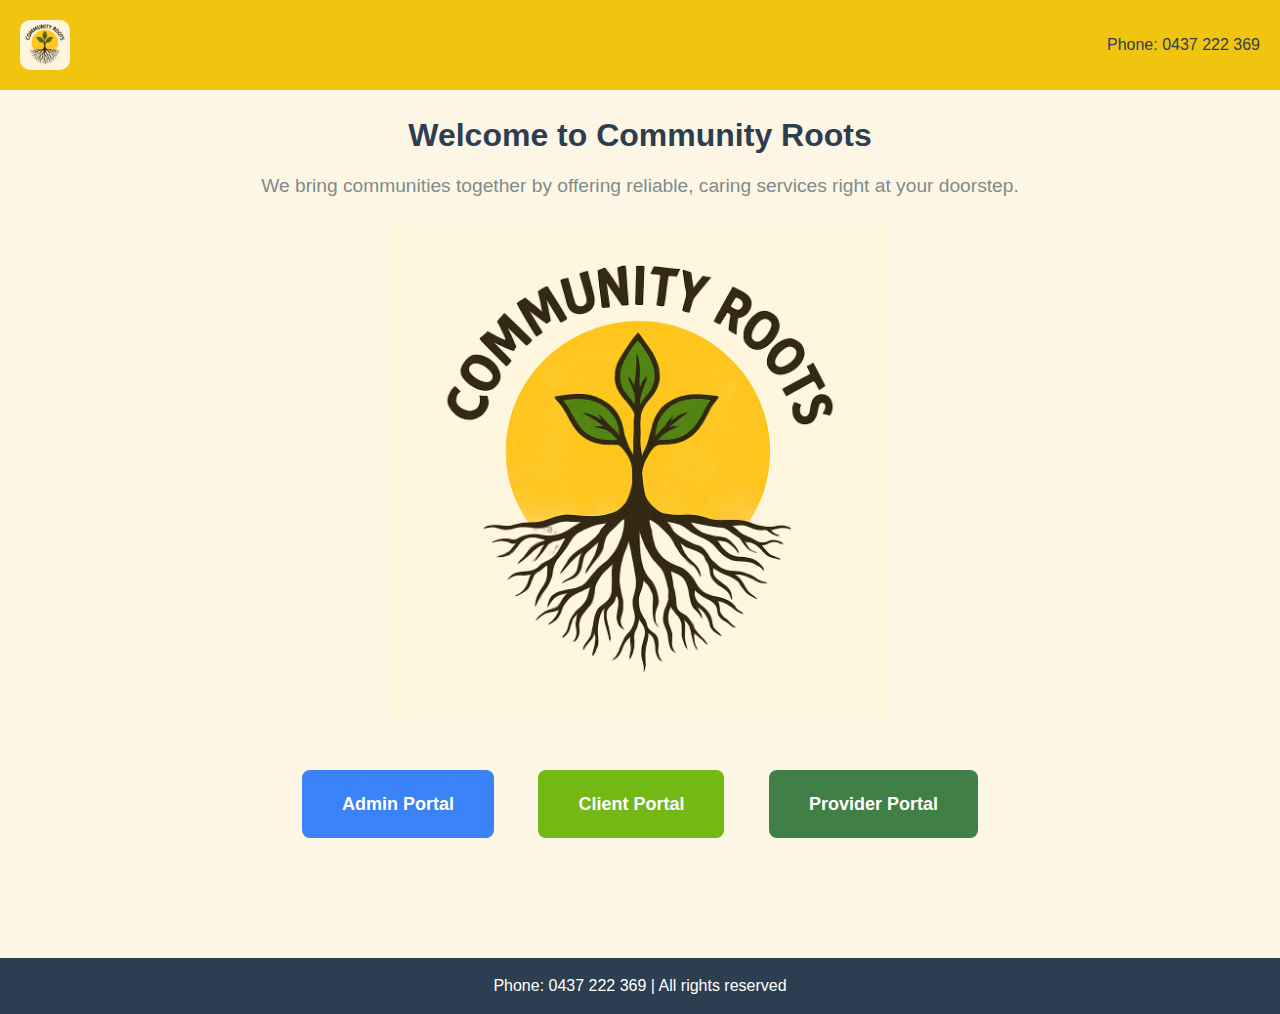
<file: wwwroot/index.html>
<!DOCTYPE html>
<html lang="en">
  <head>
    <meta charset="UTF-8" />
    <meta name="viewport" content="width=device-width, initial-scale=1.0" />
    <title>Community Roots</title>
    <style>
      /* Resetting margins and paddings */
      * {
        margin: 0;
        padding: 0;
        box-sizing: border-box;
      }

      /* Basic styling for the body */
      body {
        font-family: Arial, sans-serif;
        line-height: 1.6;
        color: #333;
        background-color: #fef6e4;
      }

      /* Header Section */
      header {
        display: flex;
        justify-content: space-between;
        align-items: center;
        padding: 20px;
        background-color: #f1c40f;
      }

      header img {
        height: 50px;
        border-radius: 10px;
      }

      header .mission {
        font-size: 1.5rem;
        color: #2c3e50;
        font-weight: bold;
        text-align: center;
        flex-grow: 1;
      }

      header .contact {
        font-size: 1rem;
        color: #2c3e50;
      }

      /* Main Section */
      .main {
        padding: 20px;
        text-align: center;
      }

      .main h1 {
        font-size: 2rem;
        margin-bottom: 10px;
        color: #2c3e50;
      }

      .main p {
        font-size: 1.2rem;
        margin-bottom: 20px;
        color: #7f8c8d;
      }

      .cta-btn {
        background-color: #27ae60;
        color: white;
        padding: 10px 20px;
        font-size: 1.2rem;
        text-decoration: none;
        border-radius: 5px;
      }

      .cta-btn:hover {
        background-color: #2ecc71;
      }

      /* Image Section */
      .image-section {
        margin: 20px 0;
      }

      .image-section img {
        width: 100%;
        max-width: 500px;
        height: auto;
        border-radius: 10px;
      }

      .portal-button {
        display: inline-block;
        padding: 20px 40px;
        margin: 20px;
        font-size: 18px;
        font-weight: bold;
        color: white;
        text-decoration: none;
        border-radius: 8px;
        transition: transform 0.2s, box-shadow 0.2s;
      }

      .portal-button:hover {
        transform: translateY(-2px);
        box-shadow: 0 4px 10px rgba(0, 0, 0, 0.2);
      }

      .admin {
        background-color: #3b82f6;
      } /* blue */
      .client {
        background-color: #74b816;
      } /* green */
      .provider {
        background-color: #407f46;
      } /* darker green */

      /* Footer Section */
      footer {
        background-color: #2c3e50;
        color: white;
        text-align: center;
        padding: 15px 0;
        width: 100%;
        margin-top: 5rem;
      }

      footer .contact {
        font-size: 1rem;
      }

      /* Responsive Design */
      @media (max-width: 768px) {
        header {
          flex-direction: column;
          text-align: center;
        }

        .main h1 {
          font-size: 1.5rem;
        }

        .main p {
          font-size: 1rem;
        }

        .cta-btn {
          font-size: 1rem;
          padding: 8px 15px;
        }

        .image-section img {
          width: 100%;
          max-width: 100%;
        }
      }
    </style>
  </head>

  <body>
    <header>
      <img src="logo.png" alt="Community Roots Logo" />
      <!-- <div class="mission">Together we grow. Together we care</div> -->
      <div class="contact">Phone: 0437 222 369</div>
    </header>

    <section class="main">
      <h1>Welcome to Community Roots</h1>
      <p>
        We bring communities together by offering reliable, caring services
        right at your doorstep.
      </p>
      <!-- Image section above the button -->
      <div class="image-section">
        <img src="logo.png" alt="Community Roots Image" />
      </div>
      <div>
        <a href="/rootsadmin/" class="portal-button admin">Admin Portal</a>
        <a href="/rootscare/" class="portal-button client">Client Portal</a>
        <a href="/rootspro/" class="portal-button provider">Provider Portal</a>
      </div>
    </section>

    <footer>
      <div class="contact">Phone: 0437 222 369 | All rights reserved</div>
    </footer>
  </body>
</html>
</file>
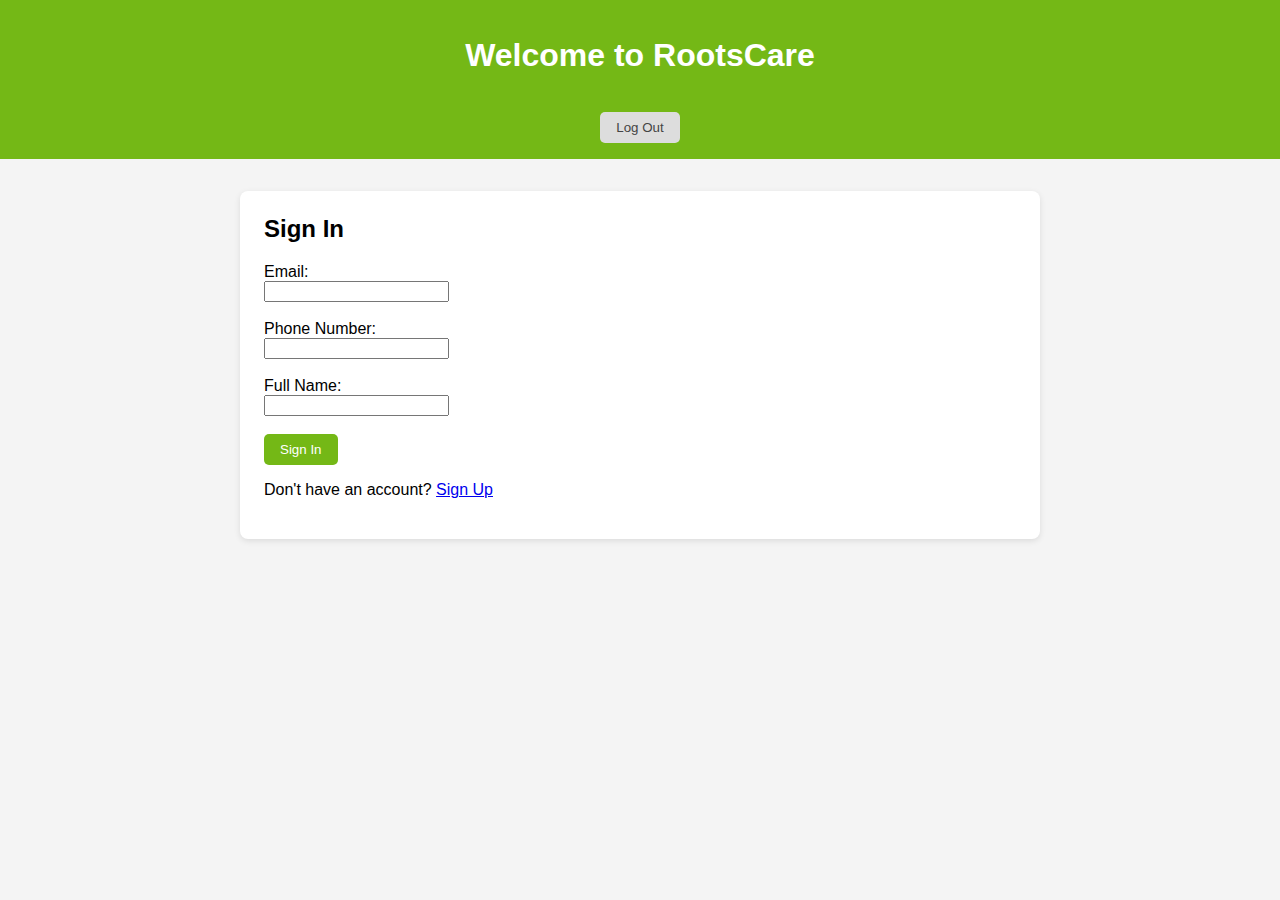
<file: wwwroot/rootscare/index.html>
<!DOCTYPE html>
<html lang="en">
  <head>
    <meta charset="UTF-8" />
    <meta name="viewport" content="width=device-width, initial-scale=1.0" />
    <title>RootsCare Dashboard</title>
    <link rel="stylesheet" href="styles.css" />
  </head>
  <body>
    <header>
      <h1>Welcome to RootsCare</h1>
      <button
        id="logoutBtn"
        style="margin-top: 1rem; color: #444; background-color: #ddd"
      >
        Log Out
      </button>
    </header>

    <main>
      <div class="section" id="authSection">
        <h2>Sign In</h2>
        <form id="signInForm">
          <label>
            Email:
            <br />
            <input type="email" name="email" required />
          </label>
          <br />
          <br />
          <label>
            Phone Number:
            <br />
            <input type="text" name="phoneNumber" required />
          </label>
          <br />
          <br />
          <label>
            Full Name:
            <br />
            <input type="text" name="fullName" required />
          </label>
          <br />
          <br />
          <button type="submit">Sign In</button>
        </form>
        <p>
          Don't have an account?
          <a href="#" id="goToSignUp">Sign Up</a>
        </p>
      </div>

      <div class="section" id="signUpSection" style="display: none">
        <h2>Sign Up</h2>
        <form id="signUpForm">
          <label>
            Email:
            <br />
            <input type="email" name="email" required />
          </label>
          <br />
          <br />
          <label>
            Phone Number:
            <br />
            <input type="text" name="phoneNumber" required />
          </label>
          <br />
          <br />
          <label>
            Full Name:
            <br />
            <input type="text" name="fullName" required />
          </label>
          <br />
          <br />
          <label>
            Address:
            <br />
            <input type="text" name="address" />
          </label>
          <br />
          <br />
          <label>
            Service Preference:
            <br />
            <input type="text" name="servicePreference" />
          </label>
          <br />
          <br />
          <button type="submit">Sign Up</button>
        </form>
        <p>
          Already have an account?
          <a href="#" id="goToSignIn">Sign In</a>
        </p>
      </div>

      <div id="loadingSection" class="section" style="display: none">
        <div class="loading-container">
          <div class="spinner"></div>
          <p>Loading your space…</p>
        </div>
      </div>

      <div class="section" id="profileSection">
        <h2>Your Information</h2>
        <div id="clientProfile">
          <!-- Profile info will be rendered here -->
        </div>
        <button id="editProfileBtn">Edit</button>
      </div>

      <section class="section" id="quoteSection">
        <h2>New Starter or Thinking of a New Service?</h2>
        <p>
          We'd love to have a friendly chat and provide you a free,
          no-obligation quote. Just click the button below to get started.
        </p>
        <button id="quoteBtn">Request a Free Quote</button>
      </section>

      <div id="quoteModal">
        <button type="button" id="cancelQuoteBtn">&#10006;</button>
        <h3>Request a Free Quote</h3>
        <form id="quoteForm">
          <label>
            Service Type:
            <br />
            <input type="text" name="serviceType" required />
          </label>
          <br />
          <br />
          <label>
            Address:
            <br />
            <input type="text" name="quote-address" required />
          </label>
          <br />
          <br />
          <label>
            Select Provider:
            <br />
            <select name="providerId" class="providerDropdown" required>
              <option value="">-- Choose a Provider --</option>
            </select>
          </label>
          <br />
          <br />
          <label>
            Preferred Date:
            <br />
            <input type="datetime-local" name="preferredDate" required />
          </label>
          <br />
          <br />
          <input type="hidden" name="notes" value="" />
          <button type="submit">Submit</button>
        </form>
      </div>

      <div class="section">
        <h2>Submit a New Service Request</h2>
        <form id="serviceRequestForm">
          <label>
            Service Type:
            <br />
            <input type="text" name="serviceType" required />
          </label>
          <br />
          <br />
          <label>
            Address:
            <br />
            <input
              type="text"
              name="service-address"
              id="service-address"
              required
            />
          </label>
          <br />
          <br />
          <label>
            Select Provider:
            <br />
            <select class="providerDropdown" name="providerId" required>
              <option value="">-- Choose a Provider --</option>
            </select>
          </label>
          <br />
          <br />
          <label>
            Preferred Date:
            <br />
            <input type="datetime-local" name="preferredDate" required />
          </label>
          <br />
          <br />
          <label>
            Notes:
            <br />
            <textarea name="notes"></textarea>
          </label>
          <br />
          <br />
          <button type="submit">Submit Request</button>
        </form>
      </div>

      <div class="section">
        <h2>Requested Services</h2>
        <ul id="requestedServices" class="service-list">
          <!-- Requested services will appear here -->
        </ul>
      </div>

      <div class="section">
        <h2>Scheduled Services</h2>
        <ul id="scheduledServices" class="service-list">
          <!-- Scheduled services will appear here -->
        </ul>
      </div>

      <!-- Job Detail Modal -->
      <div id="jobModal" class="modal" style="display: none">
        <div class="modal-content">
          <h2 id="modalTitle"></h2>
          <div id="jobDetails" style="margin-bottom: 1rem"></div>
          <div
            id="jobActions"
            style="display: flex; gap: 1rem; flex-wrap: wrap"
          ></div>
          <div style="text-align: right; margin-top: 1rem">
            <button id="closeJobModalBtn">Close</button>
          </div>
        </div>
      </div>
    </main>

    <script src="app.js" defer></script>
  </body>
</html>
</file>
<file: wwwroot/rootscare/styles.css>
body {
  font-family: Arial, sans-serif;
  margin: 0;
  padding: 0;
  background-color: #f4f4f4;
}
header {
  background-color: #74b816;
  color: white;
  padding: 1rem;
  text-align: center;
}
main {
  max-width: 800px;
  margin: auto;
  padding: 2rem;
}
.section {
  background-color: white;
  padding: 1.5rem;
  margin-bottom: 1.5rem;
  border-radius: 8px;
  box-shadow: 0 2px 6px rgba(0, 0, 0, 0.1);
}
h2 {
  margin-top: 0;
}
button {
  background-color: #74b816;
  color: white;
  padding: 0.5rem 1rem;
  border: none;
  border-radius: 5px;
  cursor: pointer;
}
button:hover {
  background-color: #5c940d;
}

.loading-container {
  display: flex;
  flex-direction: column;
  align-items: center;
  justify-content: center;
  height: 60vh;
  color: #555;
}

.spinner {
  width: 32px;
  height: 32px;
  border: 4px solid #ddd;
  border-top: 4px solid #555;
  border-radius: 50%;
  animation: spin 1s linear infinite;
  margin-bottom: 12px;
}

@keyframes spin {
  to {
    transform: rotate(360deg);
  }
}

#clientProfile input {
  width: 100%;
  padding: 0.4rem;
  margin: 0.2rem 0;
  border: 1px solid #ccc;
  border-radius: 4px;
}

#quoteModal {
  display: none;
  position: fixed;
  top: 50%;
  left: 50%;
  transform: translate(-50%, -50%);
  background: white;
  padding: 20px;
  border-radius: 8px;
  box-shadow: 0 0 10px rgba(0, 0, 0, 0.3);
  z-index: 1000;
}

#cancelQuoteBtn {
  float: right;
}
.service-list {
  list-style: none;
  padding: 0;
}
.service-item {
  padding: 0.75rem;
  border-bottom: 1px solid #ddd;
  cursor: pointer;
  transition: background-color 0.3s ease;
}
.service-item:hover {
  background-color: #f9f9f9;
  opacity: 0.9;
}
.modal {
  position: fixed;
  top: 0;
  left: 0;
  width: 100%;
  height: 100%;
  background-color: rgba(0, 0, 0, 0.5);
  z-index: 1000;
}
.modal-content {
  background: white;
  padding: 1.5rem;
  border-radius: 8px;
  max-width: 500px;
  margin: 10vh auto;
  position: relative;
}
.profile-input {
  width: 100%;
  margin-bottom: 0.5rem;
}
</file>
